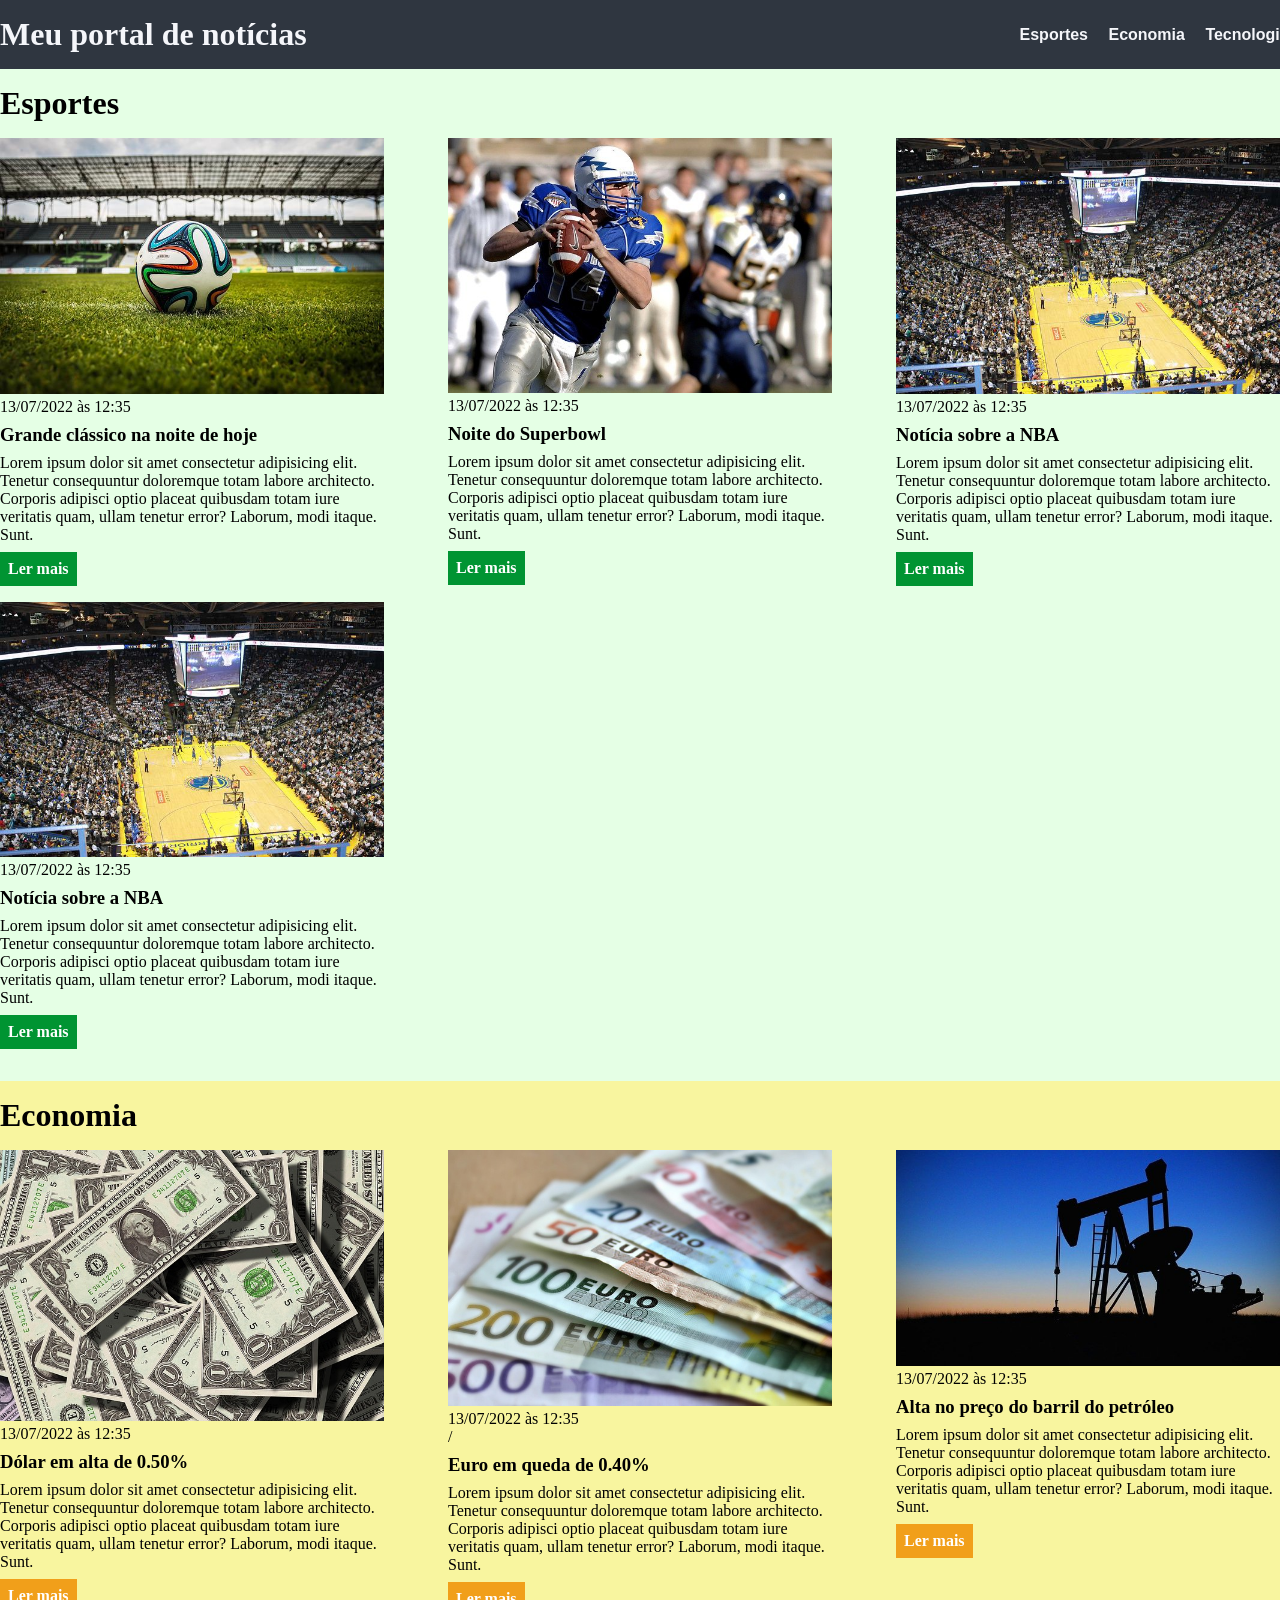
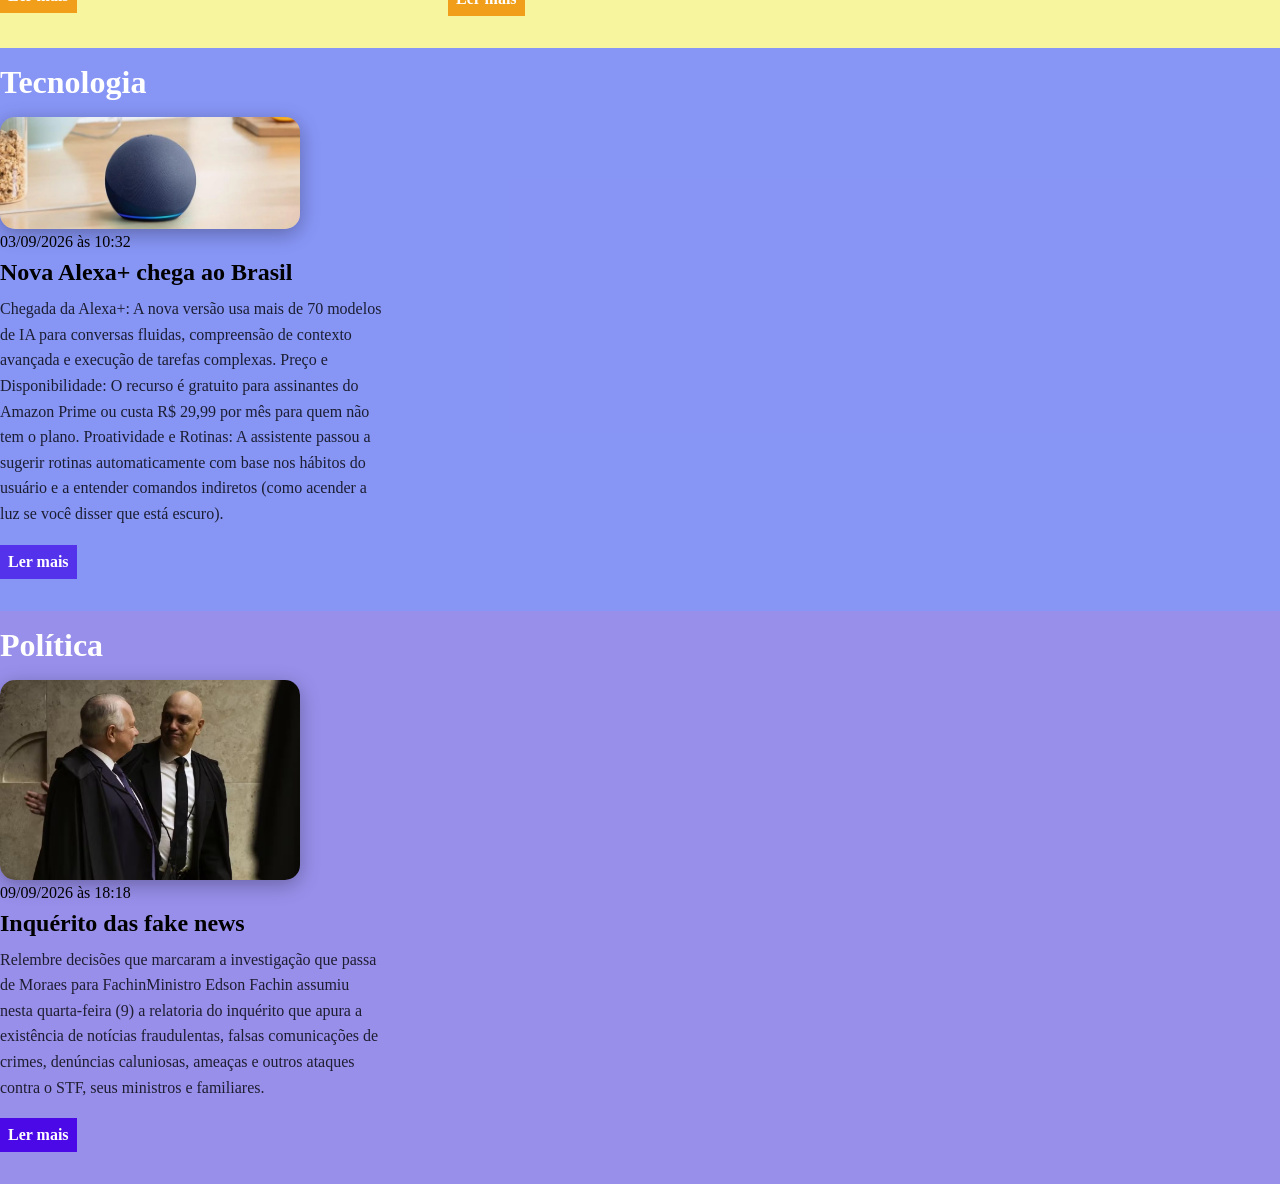
<file: index.html>
<!DOCTYPE html>
<html lang="pt-BR">
<head>
    <meta charset="UTF-8">
    <meta http-equiv="X-UA-Compatible" content="IE=edge">
    <meta name="viewport" content="width=device-width, initial-scale=1.0">
    <title>Meu portal de notícias</title>
    <link rel="stylesheet" href="./main.css" />
</head>
<body>
    <header>
        <div class="container">
            <h1>Meu portal de notícias</h1>
        <nav>
            <ul>
                <li>
                    <a href="#sports" title="Ir para a seção de esportes">Esportes</a>
                </li>
                <li>
                    <a href="#economy" title="Ir para a seção de notícias">Economia</a>
                </li>
                <li>
                    <a href="#technology" title="Ir para seção de tecnologia">Tecnologia</a>
                </li>
                <li>
                    <a href="#policy" title="Ir para seção de política">Política</a>
                </li>
            </ul>
        </nav>
    </header>
        </div>
    <section id="sports">
        <div class="conteiner">
            <h2>Esportes</h2>
            <div class="articles">
                <article>
                <img src="./imagens/futebol.jpg" alt="Bola de futebol no gramado" />
                <header>
                    <time class="creation-date">13/07/2022 às 12:35</time>
                </header>
                <h3>Grande clássico na noite de hoje</h3>
                <p>
                    Lorem ipsum dolor sit amet consectetur adipisicing elit. Tenetur consequuntur doloremque totam labore architecto. Corporis adipisci optio placeat quibusdam totam iure veritatis quam, ullam tenetur error? Laborum, modi itaque. Sunt.
                </p>
                <a href="#" title="Leia a notícia completa">Ler mais</a>
            </article>
            <article>
                <img src="./imagens/futebol-americano.jpg" alt="Jogador de futebol americano correndo com a bola na mão" />
                <header>
                    <time>13/07/2022 às 12:35</time>
                </header>
                <h3>Noite do Superbowl</h3>
                <p>
                    Lorem ipsum dolor sit amet consectetur adipisicing elit. Tenetur consequuntur doloremque totam labore architecto. Corporis adipisci optio placeat quibusdam totam iure veritatis quam, ullam tenetur error? Laborum, modi itaque. Sunt.
                </p>
                <a href="" title="Leia a notícia completa">Ler mais</a>
            </article>
            <article>
                <img src="./imagens/basquete.jpg" title="Vista aérea de uma quadra de basquete" />
                <header>
                    <time>13/07/2022 às 12:35</time>
                </header>
                <h3>Notícia sobre a NBA</h3>
                <p>
                    Lorem ipsum dolor sit amet consectetur adipisicing elit. Tenetur consequuntur doloremque totam labore architecto. Corporis adipisci optio placeat quibusdam totam iure veritatis quam, ullam tenetur error? Laborum, modi itaque. Sunt.
                </p>
                <a href="#" title="Leia a notícia completa">Ler mais</a>
            </article> 
            <article>
                <img src="./imagens/basquete.jpg" title="Vista aérea de uma quadra de basquete" />
                <header>
                    <time>13/07/2022 às 12:35</time>
                </header>
                <h3>Notícia sobre a NBA</h3>
                <p>
                    Lorem ipsum dolor sit amet consectetur adipisicing elit. Tenetur consequuntur doloremque totam labore architecto. Corporis adipisci optio placeat quibusdam totam iure veritatis quam, ullam tenetur error? Laborum, modi itaque. Sunt.
                </p>
                <a href="#" title="Leia a notícia completa">Ler mais</a>
            </article>      
            </div>
        </div>
    </section>
    <section id="economy">
        <div class="conteiner">
            <h2>Economia</h2>
            <div class="articles">
                <article>
                <img src="./imagens/dolares.jpg" alt="Muitos dólares" />
                <header>
                    <time>13/07/2022 às 12:35</time>
                </header>
                <h3>Dólar em alta de 0.50%</h3>
                <p>
                    Lorem ipsum dolor sit amet consectetur adipisicing elit. Tenetur consequuntur doloremque totam labore architecto. Corporis adipisci optio placeat quibusdam totam iure veritatis quam, ullam tenetur error? Laborum, modi itaque. Sunt.
                </p>
                <a href="#" title="Leia a notícia completa">Ler mais</a>
            </article>
            <article>
                <img src="./imagens/euro.jpg" alt="Várias notas de euro" />
                <header>
                    <time>13/07/2022 às 12:35</time>
                </header>/
                <h3>Euro em queda de 0.40%</h3>
                <p>
                    Lorem ipsum dolor sit amet consectetur adipisicing elit. Tenetur consequuntur doloremque totam labore architecto. Corporis adipisci optio placeat quibusdam totam iure veritatis quam, ullam tenetur error? Laborum, modi itaque. Sunt.
                </p>
                <a href="#" title="Leia a notícia completa">Ler mais</a>
            </article>
            <article>
                <img src="./imagens/petroleo.jpg" alt="Extração de petróleo" />
                <header>
                    <time>13/07/2022 às 12:35</time>
                </header>
                <h3>Alta no preço do barril do petróleo</h3>
                <p>
                    Lorem ipsum dolor sit amet consectetur adipisicing elit. Tenetur consequuntur doloremque totam labore architecto. Corporis adipisci optio placeat quibusdam totam iure veritatis quam, ullam tenetur error? Laborum, modi itaque. Sunt.
                </p>
                <a href="#" title="Leia a notícia completa">Ler mais</a>
            </article>
            </div>
        </div>
    </section>
    <section id="technology">
        <div class="container">
                <h2>Tecnologia</h2>
                <div class="articles">
                    <article>
                        <img src="./imagens/alexa.jpg" alt="Alexa" />
                        <header>
                            <time>03/09/2026 às 10:32</time>
                        </header>
                            <h3>Nova Alexa+ chega ao Brasil</h3>
                            <p>
                                Chegada da Alexa+: A nova versão usa mais de 70 modelos de IA para conversas fluidas, compreensão de contexto avançada e execução de tarefas complexas. Preço e Disponibilidade: O recurso é gratuito para assinantes do Amazon Prime ou custa R$ 29,99 por mês para quem não tem o plano. Proatividade e Rotinas: A assistente passou a sugerir rotinas automaticamente com base nos hábitos do usuário e a entender comandos indiretos (como acender a luz se você disser que está escuro).
                            </p>
                            <a href="#" title="Leia a notícia completa">Ler mais</a>
                    </article>
                </div>
            </div>
    </section>
    <section id="policy">
        <div class="container">
            <h2>Política</h2>
            <div class="articles">
                <article>
                    <img src="./imagens/Alexandredemoraes.jpg" alt="ALexandre de Moraes" />
                    <header>
                    <time>09/09/2026 às 18:18</time>
                    </header>
                    <h3>Inquérito das fake news</h3>
                    <p>
                        Relembre decisões que marcaram a investigação que passa de Moraes para FachinMinistro Edson Fachin assumiu nesta quarta-feira (9) a relatoria do inquérito que apura a existência de notícias fraudulentas, falsas comunicações de crimes, denúncias caluniosas, ameaças e outros ataques contra o STF, seus ministros e familiares.
                    </p>
                    <a href="#" title="Leaia a notícia completa">Ler mais</a>
                    </article>
            </div>
        </div>
    </section>
</body>
</html>
</file>
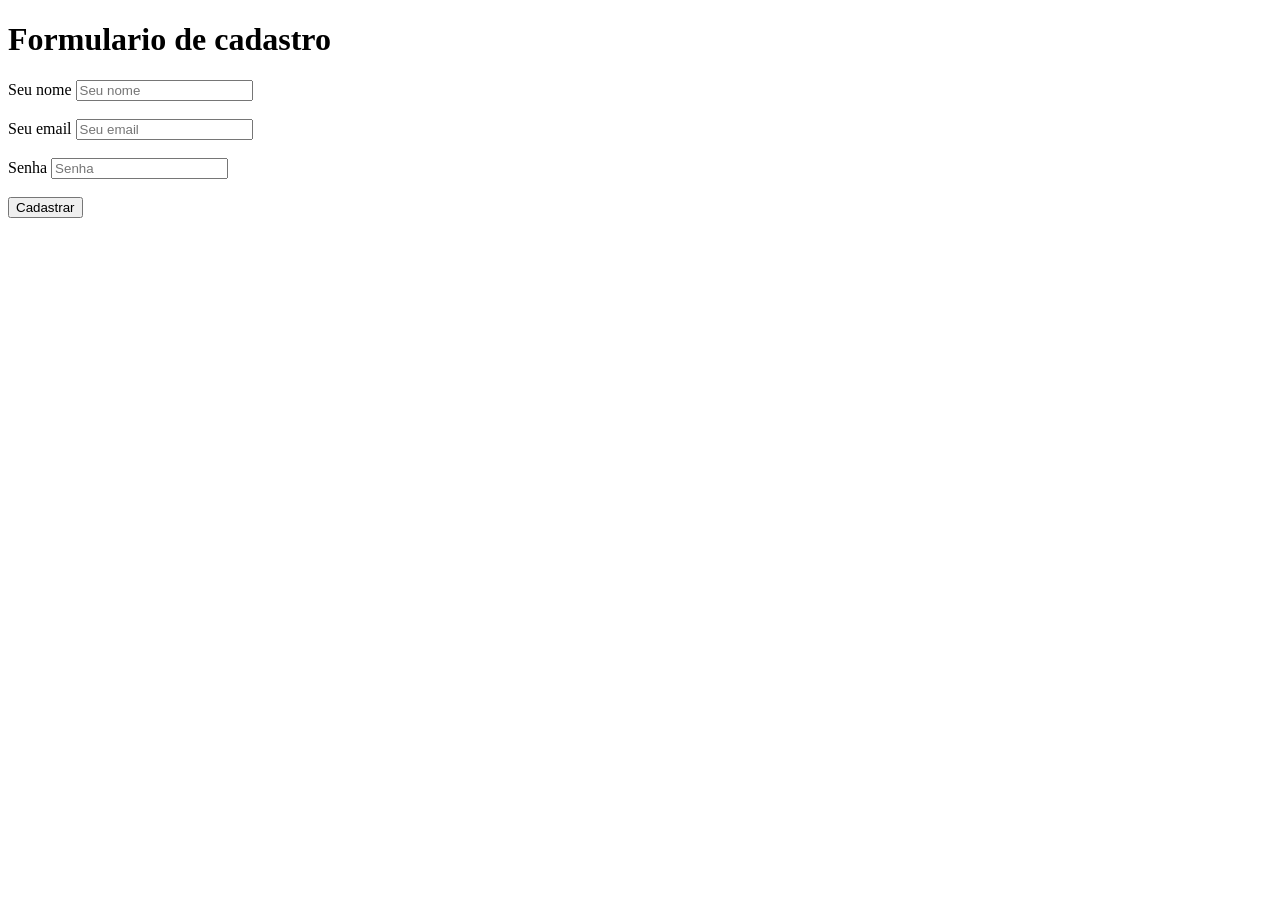
<file: fomulario.html>
<!DOCTYPE html>
<html lang="pt-br">
<head>
    <meta charset="UTF-8">
    <meta name="viewport" content="width=device-width, initial-scale=1.0">
    <title>formulario HTML</title>
</head>
<body>
    <h1>Formulario de cadastro</h1>
    <form>
        <label for="Seu nome">Seu nome</label>
        <input id="Seu nome" type="text" placeholder="Seu nome"/>
        <br />
        <br/>
        <label for="email">Seu email</label>
        <input id="email" type="email" placeholder="Seu email"/>
        <br />
        <br/>
        <label for="Senha">Senha</label>
        <input id="Senha" type="password" placeholder="Senha"/> <br />
        <br/>
        <button type="submit">
            Cadastrar
        </button>

        
    </form>
    
</body>
</html>
</file>
<file: main.css>
* {
    box-sizing: border-box;
    margin: 0;
    padding: 0; 
}
    
body > header{
    background-color: #2f3640;
    padding: 16PX 0PX;
    color: #f5f6fa;
}

header .container{
    display: flex;
    align-items: center;
    justify-content: space-between;
}

header li {
    display: inline;
    font-family: Arial, Helvetica, sans-serif;
    font-weight: bold;
    margin-left: 16px;
}

header li a{
    color: #f5f6fa;
    text-decoration: none;

}

.container{
    width: 1366px;
    margin: 0 auto;
    
}

.articles{
    display: flex;
    flex-wrap: wrap;
    justify-content: space-between;
}

.articles article img{
    /* height: 180px;*/
    width: 100%;

}

.articles article{
    width: 30%;
}

section{
    padding: 16px 0px;
}

section h2,
.articles article {
    margin-bottom: 16px;
}

.articles article h3{
    margin-top: 8px;
    margin-bottom: 8px;
}

.articles article a{
    background-color: blue;
    color: #fff;
    padding: 8px;
    display: inline-block;
    text-decoration: none;
    font-weight: bold;
    margin-top: 8px;
}

.articles article a:hover {
    text-decoration: underline
}

.articles article p
.articles article a {
    font-family: Arial, Helvetica, sans-serif;
}

.articles article h3 {
    font-family: 24px;
}

section h2 {
    font-size: 32px;
}

#sports {
    background-color: rgba(0, 255, 0, 0.1);
}

#sports .articles article a {
    background-color: #009432;
}

#economy {
    background-color: #f8f59f;
}

#economy .articles article a {
    background-color: #f19f1a;
}



#technology .container {
    width: 1366px;
    margin: 0 auto;
    
}

#technology .container {
    /* height: 180px;*/
    width: 100%;
}

#technology h2 {
    font-size: 32px;
    color: white;
    margin-bottom: 16px;
}

#technology img {
    width: 100%;
    max-width: 300px;
    border-radius: 15px;
    object-fit: cover;
    box-shadow: 0px 5px 20px rgba(0, 0, 0, 0.3);
}

#technology h3{
    font-size: 24px;
    margin-bottom: 10px;
}

#technology p {
    font-size: 16px;
    line-height: 1.6;
    color: rgba(0, 0, 2, 0.8);
    margin-bottom: 10px;
}


#technology {
    background-color: rgba(72, 92, 240, 0.651);
}

#technology .articles article a {
    background-color: #5432ec;
}


#policy .container {
    width: 1366px;
    margin: 0 auto;
    
}

#policy .container {
    /* height: 180px;*/
    width: 100%;
}

#policy h2 {
    font-size: 32px;
    color: white;
    margin-bottom: 16px;
}

#policy img {
    width: 100%;
    max-width: 300px;
    border-radius: 15px;
    object-fit: cover;
    box-shadow: 0px 5px 20px rgba(0, 0, 0, 0.3);
}

#policy h3{
    font-size: 24px;
    margin-bottom: 10px;
}

#policy p {
    font-size: 16px;
    line-height: 1.6;
    color: rgba(0, 0, 2, 0.8);
    margin-bottom: 10px;
}

#policy {
    background-color: #988feb;
}

#policy .articles article a {
    background-color: #4c09e7;
}
</file>
